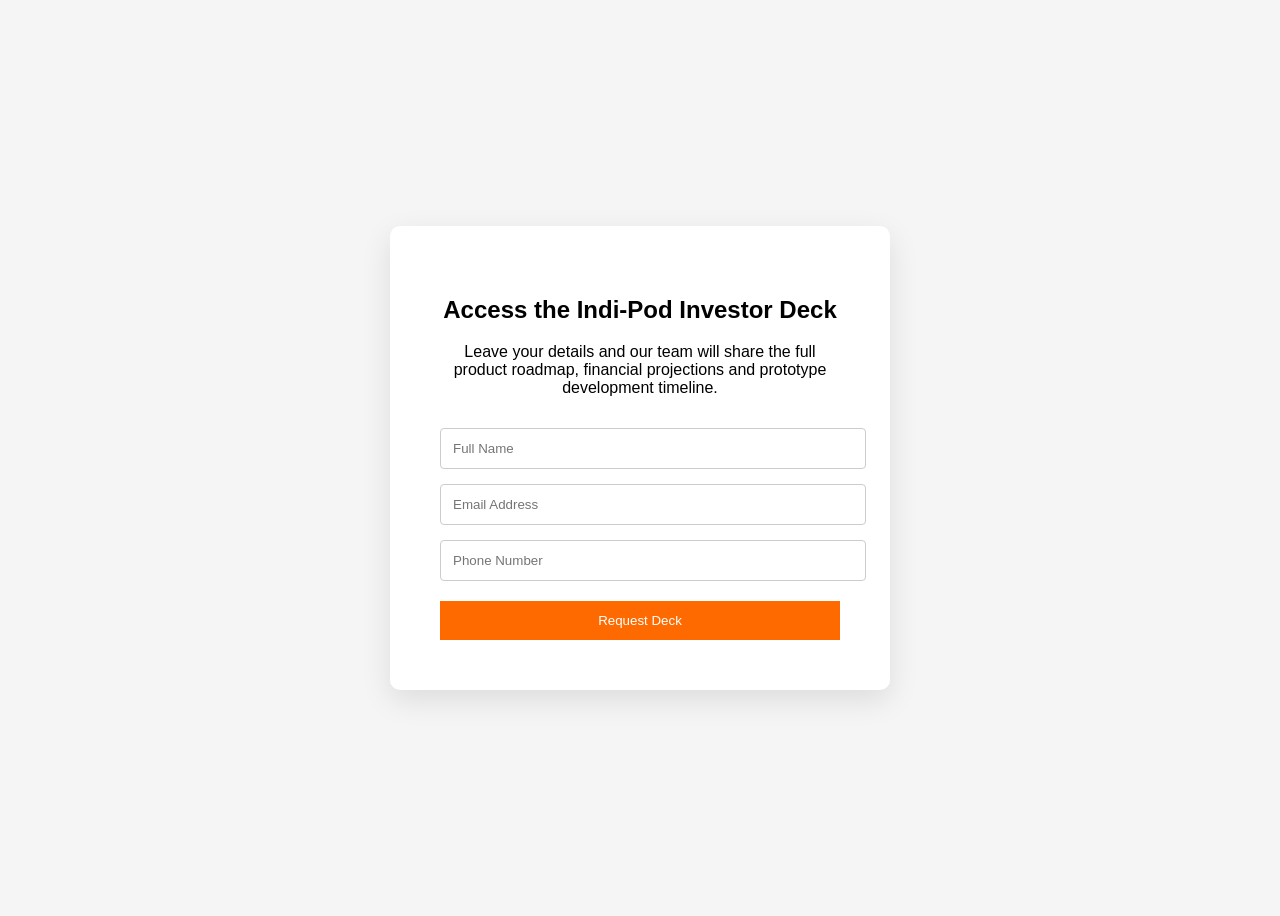
<file: investor.html>
<!DOCTYPE html>
<html>

<head>

<title>Request Investor Deck</title>

<style>

body{
font-family:Arial;
background:#f5f5f5;
display:flex;
justify-content:center;
align-items:center;
height:100vh;
}

.box{
background:white;
padding:50px;
border-radius:10px;
box-shadow:0 10px 30px rgba(0,0,0,0.1);
width:400px;
text-align:center;
}

input{
width:100%;
padding:12px;
margin-top:15px;
border:1px solid #ccc;
border-radius:4px;
}

button{
background:#ff6a00;
color:white;
border:none;
padding:12px 20px;
margin-top:20px;
cursor:pointer;
width:100%;
}

</style>

</head>


<body>

<div class="box">

<h2>Access the Indi-Pod Investor Deck</h2>

<p>

Leave your details and our team will share the full product roadmap,
financial projections and prototype development timeline.

</p>

<input type="text" placeholder="Full Name">

<input type="email" placeholder="Email Address">

<input type="tel" placeholder="Phone Number">

<button>Request Deck</button>

</div>

</body>

</html>
</file>
